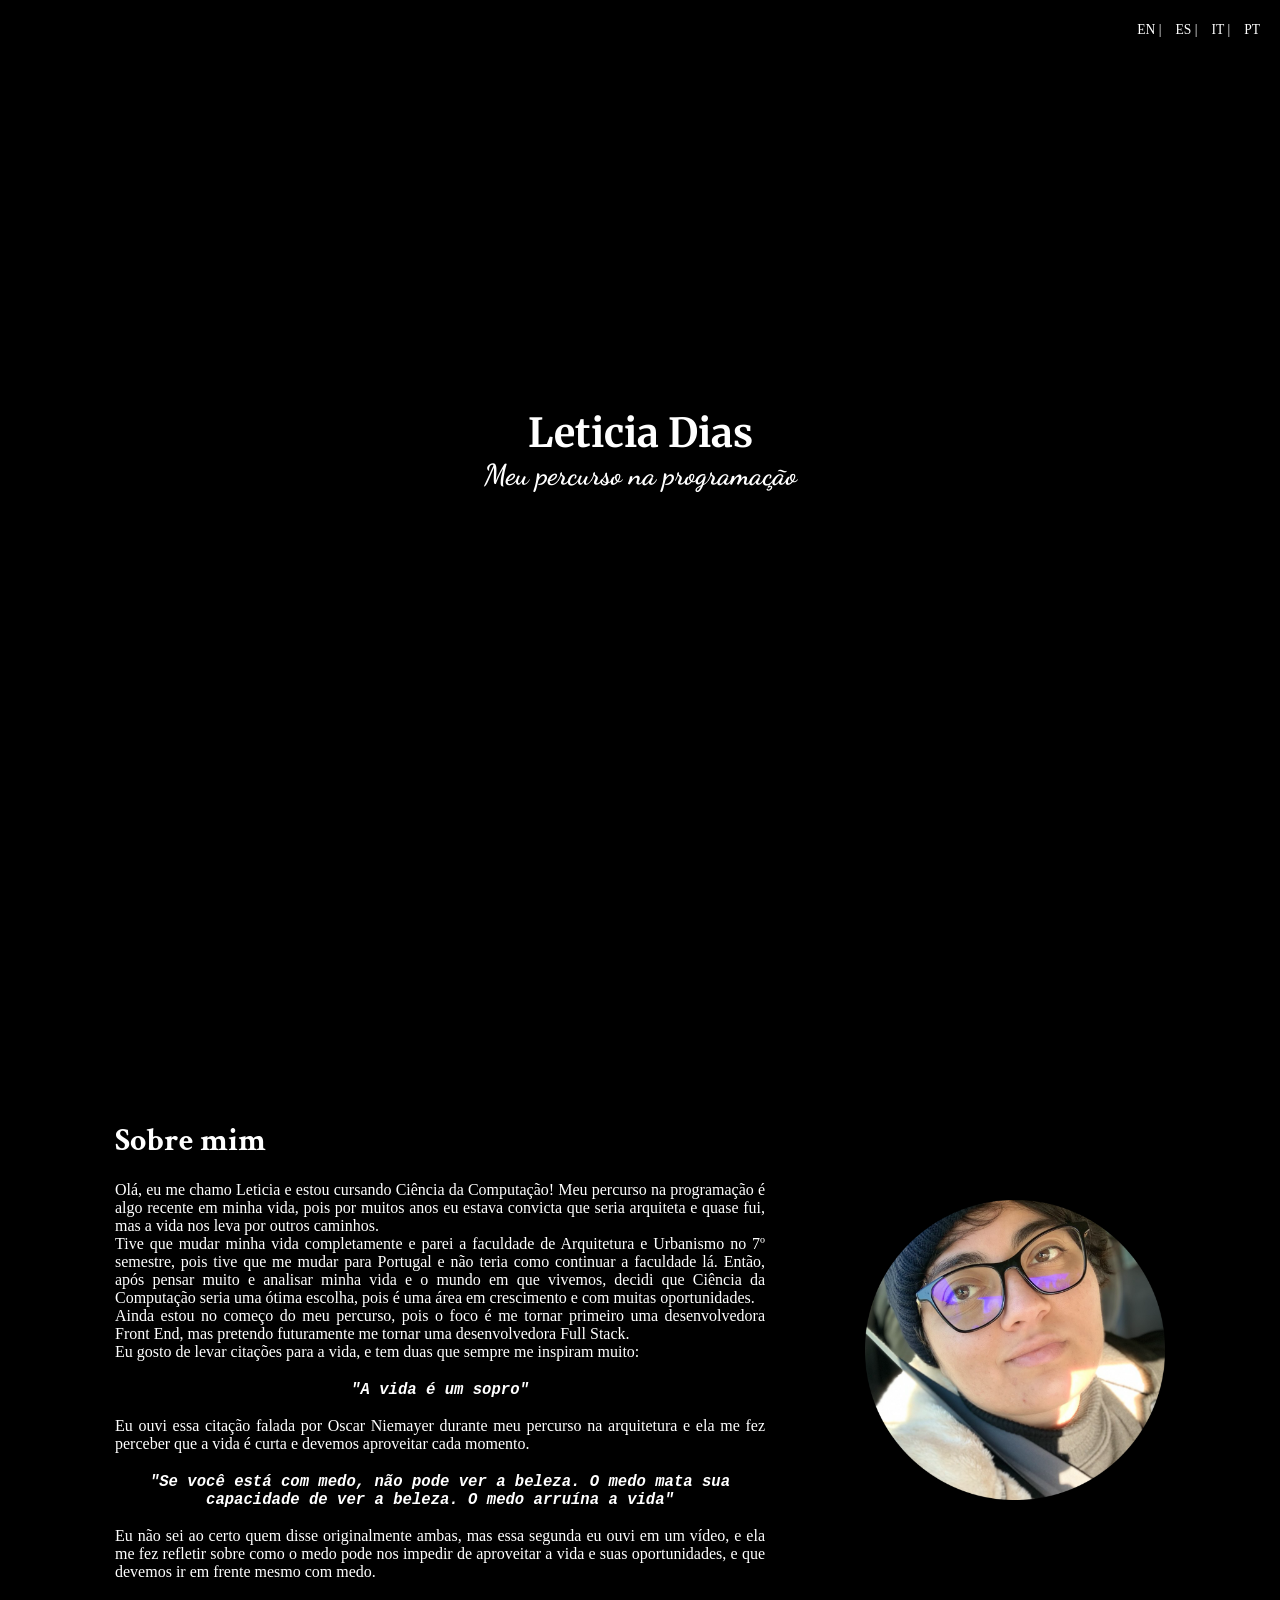
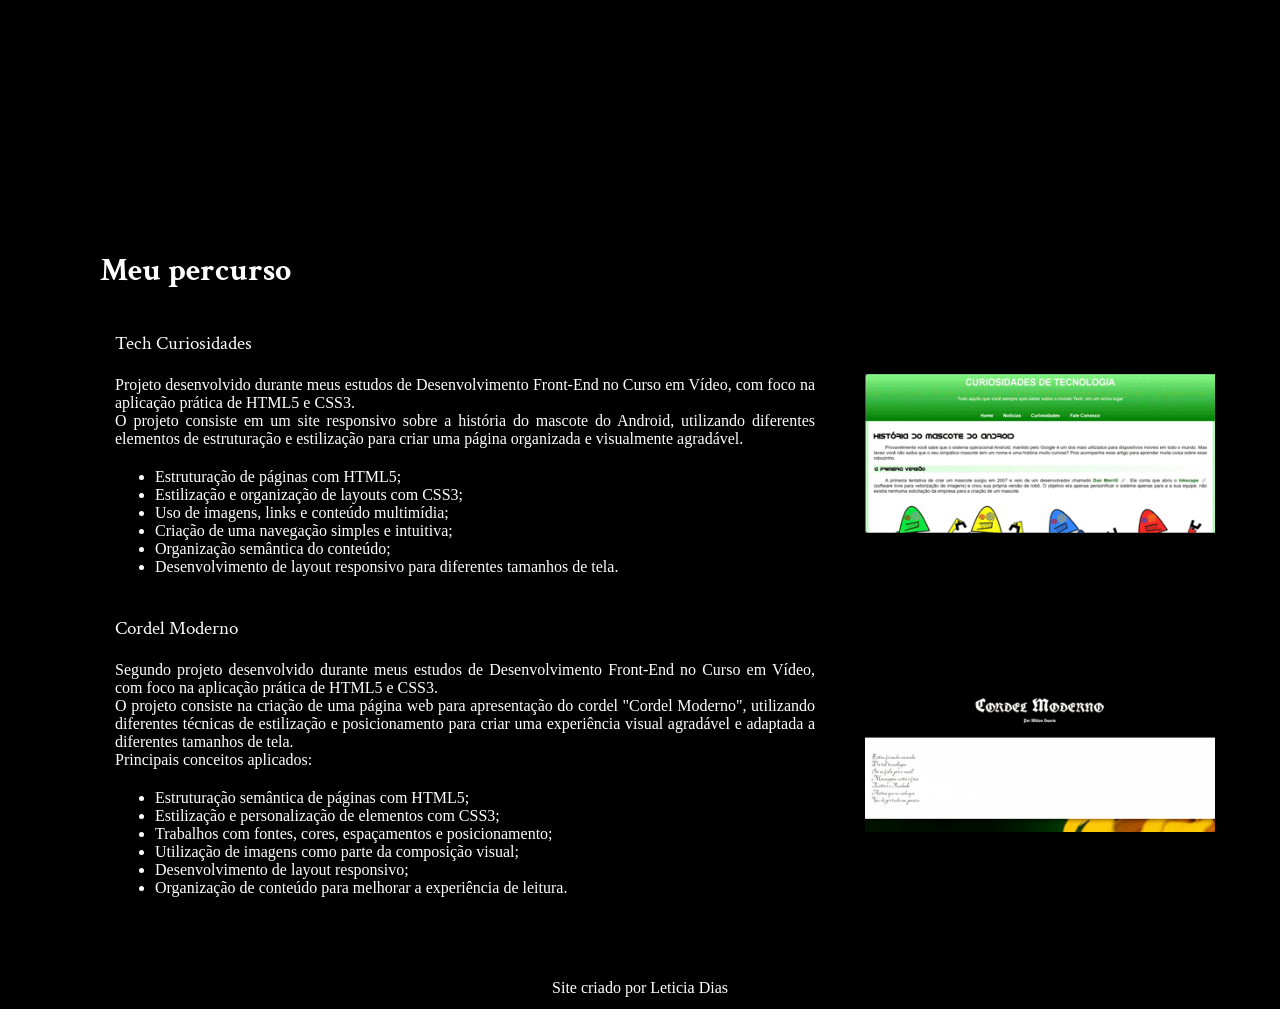
<file: Site/index.html>
<!DOCTYPE html>
<html lang="pt-br">
<head>
    <meta charset="UTF-8">
    <meta name="viewport" content="width=device-width, initial-scale=1.0">
    <title>Página de Apresentação</title>
    <link rel="stylesheet" href="style/style.css">
    <link rel="icon" href="img/portfolio.png" type="image/x-icon">
</head>
<body>
    <header class="capa">
        <h1>Leticia Dias</h1>
        <h2>Meu percurso na programação</h2>
        <div class="link-lang">
            <a href="en.html" hreflang="english" target="_self" rel="external">EN |</a>
            <a href="es.html" hreflang="espanish" target="_self" rel="external">ES |</a>
            <a href="it.html" hreflang="italian" target="_self" rel="external">IT |</a>
            <a href="index.html" hreflang="portuguese" target="_self" rel="external">PT</a>
        </div>

    </header>
    
    <main>
        <section>
            <article id="about">
                <div id="me">
                    <h3>Sobre mim</h3>
                    <p>
                        Olá, eu me chamo Leticia e estou cursando Ciência da Computação! Meu percurso na programação é algo recente em minha vida, pois por muitos anos eu estava convicta que seria arquiteta e quase fui, mas a vida nos leva por outros caminhos.
                        <br>
                        Tive que mudar minha vida completamente e parei a faculdade de Arquitetura e Urbanismo no 7º semestre, pois tive que me mudar para Portugal e não teria como continuar a faculdade lá. Então, após pensar muito e analisar minha vida e o mundo em que vivemos, decidi que Ciência da Computação seria uma ótima escolha, pois é uma área em crescimento e com muitas oportunidades.
                        <br>
                        Ainda estou no começo do meu percurso, pois o foco é me tornar primeiro uma desenvolvedora Front End, mas pretendo futuramente me tornar uma desenvolvedora Full Stack.
                        <br>
                        Eu gosto de levar citações para a vida, e tem duas que sempre me inspiram muito:
                        <br>
                        <pre class="citacao">"A vida é um sopro"</pre>
                        <br>
                        Eu ouvi essa citação falada por Oscar Niemayer durante meu percurso na arquitetura e ela me fez perceber que a vida é curta e devemos aproveitar cada momento.
                        <br>
                        <pre class="citacao">"Se você está com medo, não pode ver a beleza. O medo mata sua capacidade de ver a beleza. O medo arruína a vida"</pre>
                        <br>
                        Eu não sei ao certo quem disse originalmente ambas, mas essa segunda eu ouvi em um vídeo, e ela me fez refletir sobre como o medo pode nos impedir de aproveitar a vida e suas oportunidades, e que devemos ir em frente mesmo com medo.
                    </p>
                </div>
                <img src="img/eu.png" alt="Uma foto minha de touca e oculos sorrindo" id="foto">
            </article>
            
            <article id="perc">
                <h3>Meu percurso</h3>
                <div class="projeto">
                    <div class="projeto-text">
                        <a href="https://lbdias.github.io/Exercicios/021/d010" hreflang="portuguese" target="_blank" rel="external">Tech Curiosidades</a>
                        <p>Projeto desenvolvido durante meus estudos de Desenvolvimento Front-End no Curso em Vídeo, com foco na aplicação prática de HTML5 e CSS3. 
                        <br>
                        O projeto consiste em um site responsivo sobre a história do mascote do Android, utilizando diferentes elementos de estruturação e estilização para criar uma página organizada e visualmente agradável.
                        <br>

                        <ul class="list">
                            <li>Estruturação de páginas com HTML5;</li>
                            <li>Estilização e organização de layouts com CSS3;</li>
                            <li>Uso de imagens, links e conteúdo multimídia;</li>
                            <li>Criação de uma navegação simples e intuitiva;</li>
                            <li>Organização semântica do conteúdo;</li>
                            <li>Desenvolvimento de layout responsivo para diferentes tamanhos de tela.</li>
                        </ul>
                        </p>
                    </div>
                    <img src="gif/techcuriosidades.gif" alt="gif do site Tech Curiosidades realizado durante o curso do canal Curso Em Video" class="gif" loading="lazy">
                </div>

                <div class="projeto">
                    <div class="projeto-text">
                        <a href="https://lbdias.github.io/Exercicios/023/d012/" hreflang="portuguese" target="_blank" rel="external">Cordel Moderno</a>
                        <p>Segundo projeto desenvolvido durante meus estudos de Desenvolvimento Front-End no Curso em Vídeo, com foco na aplicação prática de HTML5 e CSS3.
                        <br>
                        O projeto consiste na criação de uma página web para apresentação do cordel "Cordel Moderno", utilizando diferentes técnicas de estilização e posicionamento para criar uma experiência visual agradável e adaptada a diferentes tamanhos de tela.
                        <br>
                        Principais conceitos aplicados:
                        <ul class="list">
                            <li>Estruturação semântica de páginas com HTML5;</li>
                            <li>Estilização e personalização de elementos com CSS3;</li>
                            <li>Trabalhos com fontes, cores, espaçamentos e posicionamento;</li>
                            <li>Utilização de imagens como parte da composição visual;</li>
                            <li>Desenvolvimento de layout responsivo;</li>
                            <li>Organização de conteúdo para melhorar a experiência de leitura.</li>
                        </ul>
                        </p>
                    </div>
                    <img src="gif/cordelmoderno.gif" alt="GIF from the Cordel Moderno website, created during a course on the Curso Em Video channel." class="gif" loading="lazy">
                </div>
            </article>
        </section>
    </main>

    <footer>Site criado por Leticia Dias</footer>
</body>
</html>
</file>
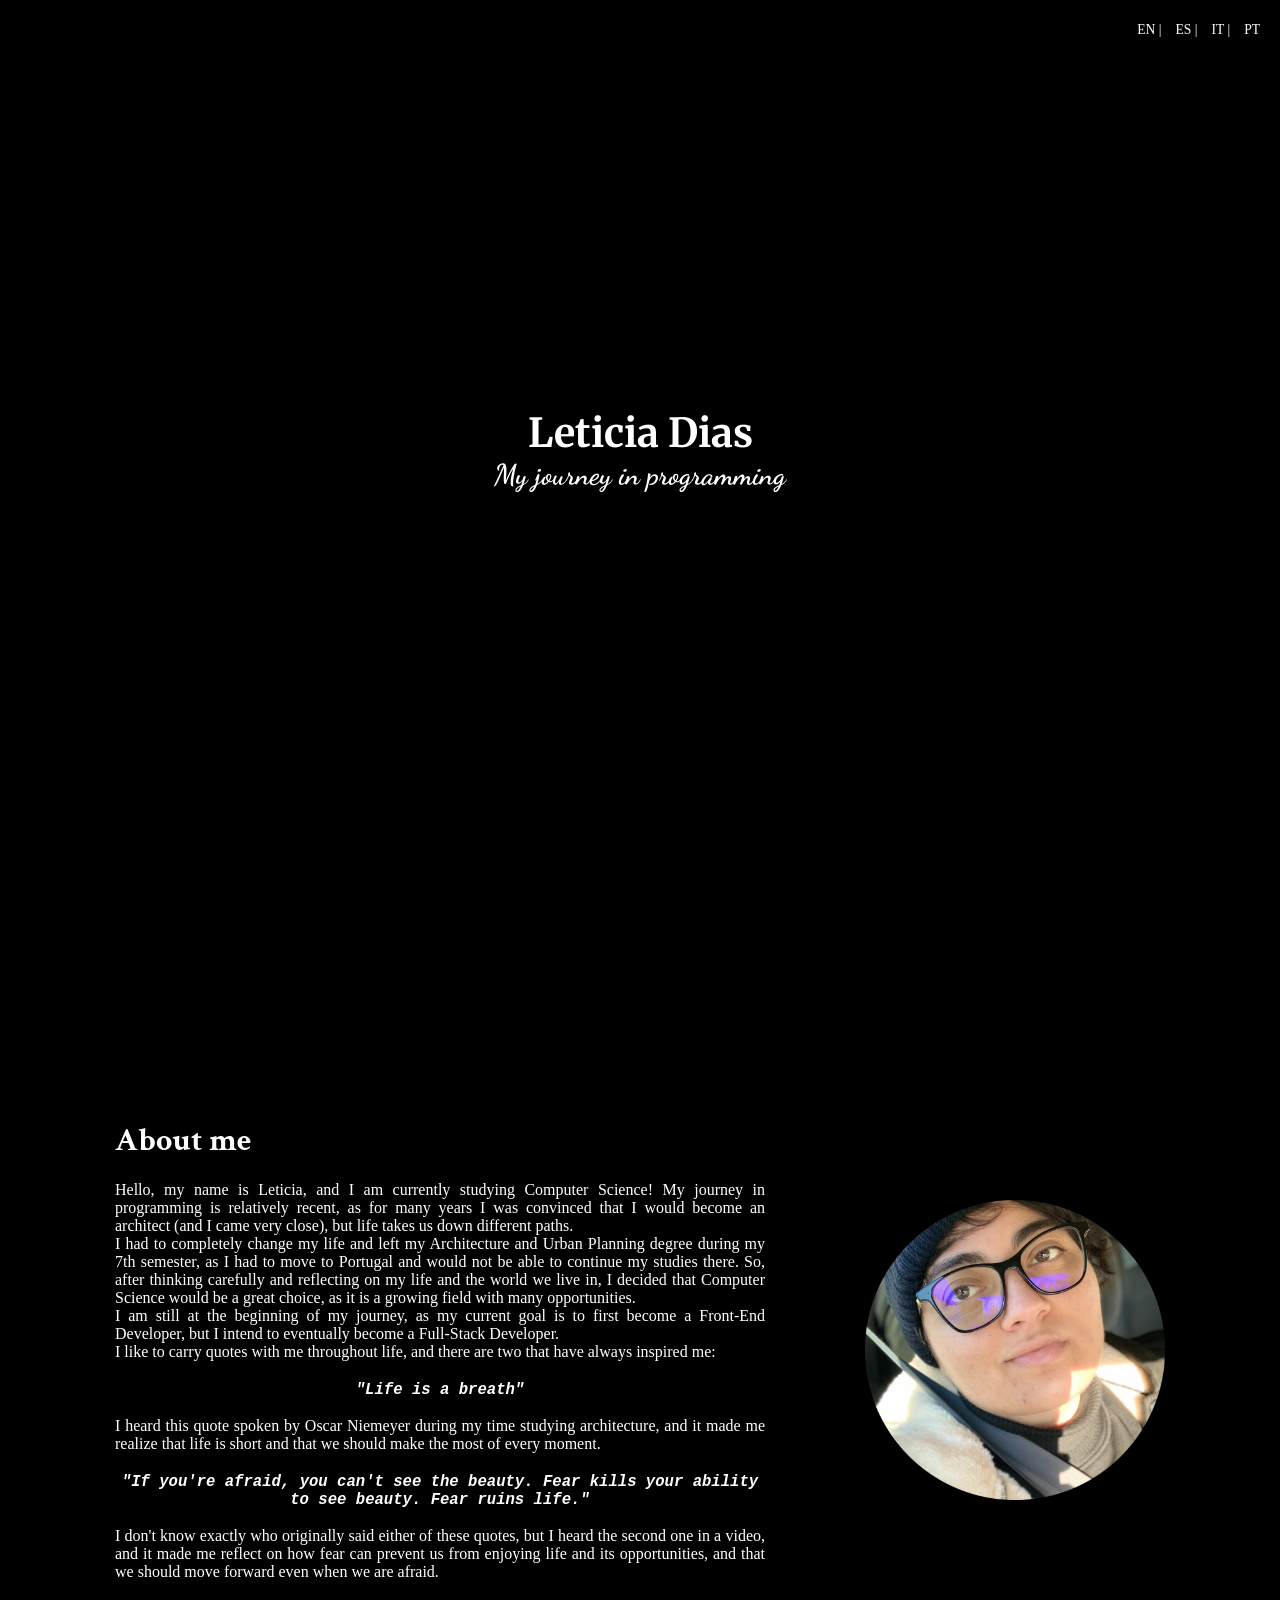
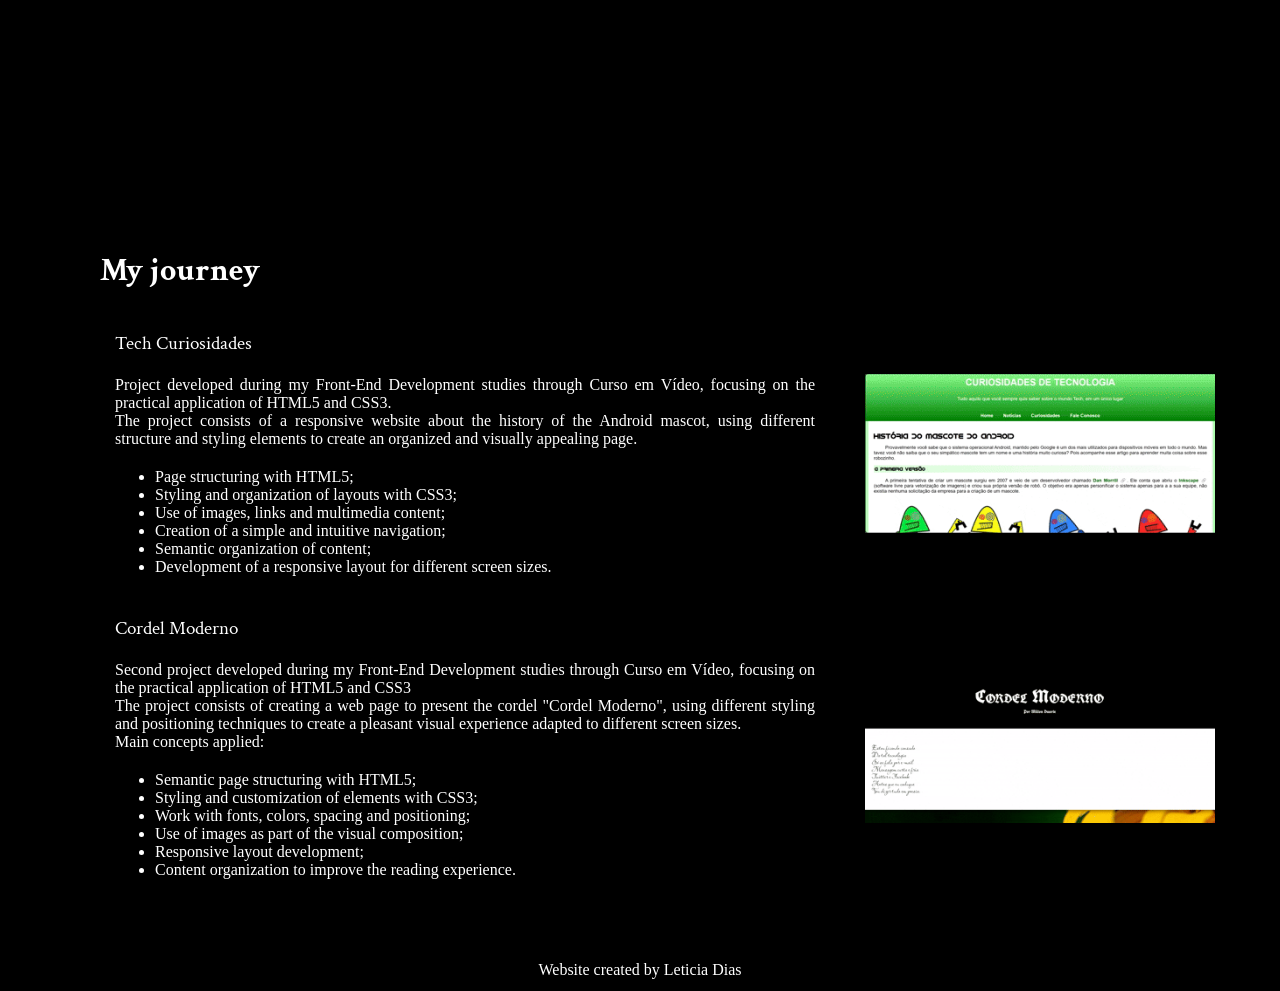
<file: Site/en.html>
<!DOCTYPE html>
<html lang="en">
<head>
    <meta charset="UTF-8">
    <meta name="viewport" content="width=device-width, initial-scale=1.0">
    <title>Presentation Page</title>
    <link rel="stylesheet" href="style/style.css">
    <link rel="icon" href="img/portfolio.png" type="image/x-icon">
</head>
<body>
    <header class="capa">
        <h1>Leticia Dias</h1>
        <h2>My journey in programming</h2>
        <div class="link-lang">
            <a href="en.html" hreflang="english" target="_self" rel="external">EN |</a>
            <a href="es.html" hreflang="espanish" target="_self" rel="external">ES |</a>
            <a href="it.html" hreflang="italian" target="_self" rel="external">IT |</a>
            <a href="index.html" hreflang="portuguese" target="_self" rel="external">PT</a>
        </div>

    </header>
    
    <main>
        <section>
            <article id="about">
                <div id="me">
                    <h3>About me</h3>
                    <p>
                        Hello, my name is Leticia, and I am currently studying Computer Science! My journey in programming is relatively recent, as for many years I was convinced that I would become an architect (and I came very close), but life takes us down different paths.
                        <br>
                        I had to completely change my life and left my Architecture and Urban Planning degree during my 7th semester, as I had to move to Portugal and would not be able to continue my studies there. So, after thinking carefully and reflecting on my life and the world we live in, I decided that Computer Science would be a great choice, as it is a growing field with many opportunities.
                        <br>
                        I am still at the beginning of my journey, as my current goal is to first become a Front-End Developer, but I intend to eventually become a Full-Stack Developer.
                        <br>
                        I like to carry quotes with me throughout life, and there are two that have always inspired me:
                        <br>
                        <pre class="citacao">"Life is a breath"</pre>
                        <br>
                        I heard this quote spoken by Oscar Niemeyer during my time studying architecture, and it made me realize that life is short and that we should make the most of every moment.
                        <br>
                        <pre class="citacao">"If you're afraid, you can't see the beauty. Fear kills your ability to see beauty. Fear ruins life."</pre>
                        <br>
                        I don't know exactly who originally said either of these quotes, but I heard the second one in a video, and it made me reflect on how fear can prevent us from enjoying life and its opportunities, and that we should move forward even when we are afraid.
                    </p>
                </div>
                <img src="img/eu.png" alt="A photo of me wearing a beanie and glasses, smiling" id="foto">
            </article>
            
            <article id="perc">
                <h3>My journey</h3>
                <div class="projeto">
                    <div class="projeto-text">
                        <a href="https://lbdias.github.io/Exercicios/021/d010" hreflang="portuguese" target="_blank" rel="external">Tech Curiosidades</a>
                        <p>Project developed during my Front-End Development studies through Curso em Vídeo, focusing on the practical application of HTML5 and CSS3.
                        <br>
                        The project consists of a responsive website about the history of the Android mascot, using different structure and styling elements to create an organized and visually appealing page.
                        <br>

                        <ul class="list">
                            <li>Page structuring with HTML5;</li>
                            <li>Styling and organization of layouts with CSS3;</li>
                            <li>Use of images, links and multimedia content;</li>
                            <li>Creation of a simple and intuitive navigation;</li>
                            <li>Semantic organization of content;</li>
                            <li>Development of a responsive layout for different screen sizes.</li>
                        </ul>
                        </p>
                    </div>
                    <img src="gif/techcuriosidades.gif" alt="GIF of the Tech Curiosidades website created during the Curso em Vídeo course" class="gif" loading="lazy">
                </div>

                <div class="projeto">
                    <div class="projeto-text">
                        <a href="https://lbdias.github.io/Exercicios/023/d012/" hreflang="portuguese" target="_blank" rel="external">Cordel Moderno</a>
                        <p>Second project developed during my Front-End Development studies through Curso em Vídeo, focusing on the practical application of HTML5 and CSS3
                        <br>
                        The project consists of creating a web page to present the cordel "Cordel Moderno", using different styling and positioning techniques to create a pleasant visual experience adapted to different screen sizes.
                        <br>
                        Main concepts applied:
                        <ul class="list">
                            <li>Semantic page structuring with HTML5;</li>
                            <li>Styling and customization of elements with CSS3;</li>
                            <li>Work with fonts, colors, spacing and positioning;</li>
                            <li>Use of images as part of the visual composition;</li>
                            <li>Responsive layout development;</li>
                            <li>Content organization to improve the reading experience.</li>
                        </ul>
                        </p>
                    </div>
                    <img src="gif/cordelmoderno.gif" alt="GIF of the Cordel Moderno website, created during the Curso em Vídeo course." class="gif" loading="lazy">
                </div>
            </article>
        </section>
    </main>

    <footer>Website created by Leticia Dias</footer>
</body>
</html>
</file>
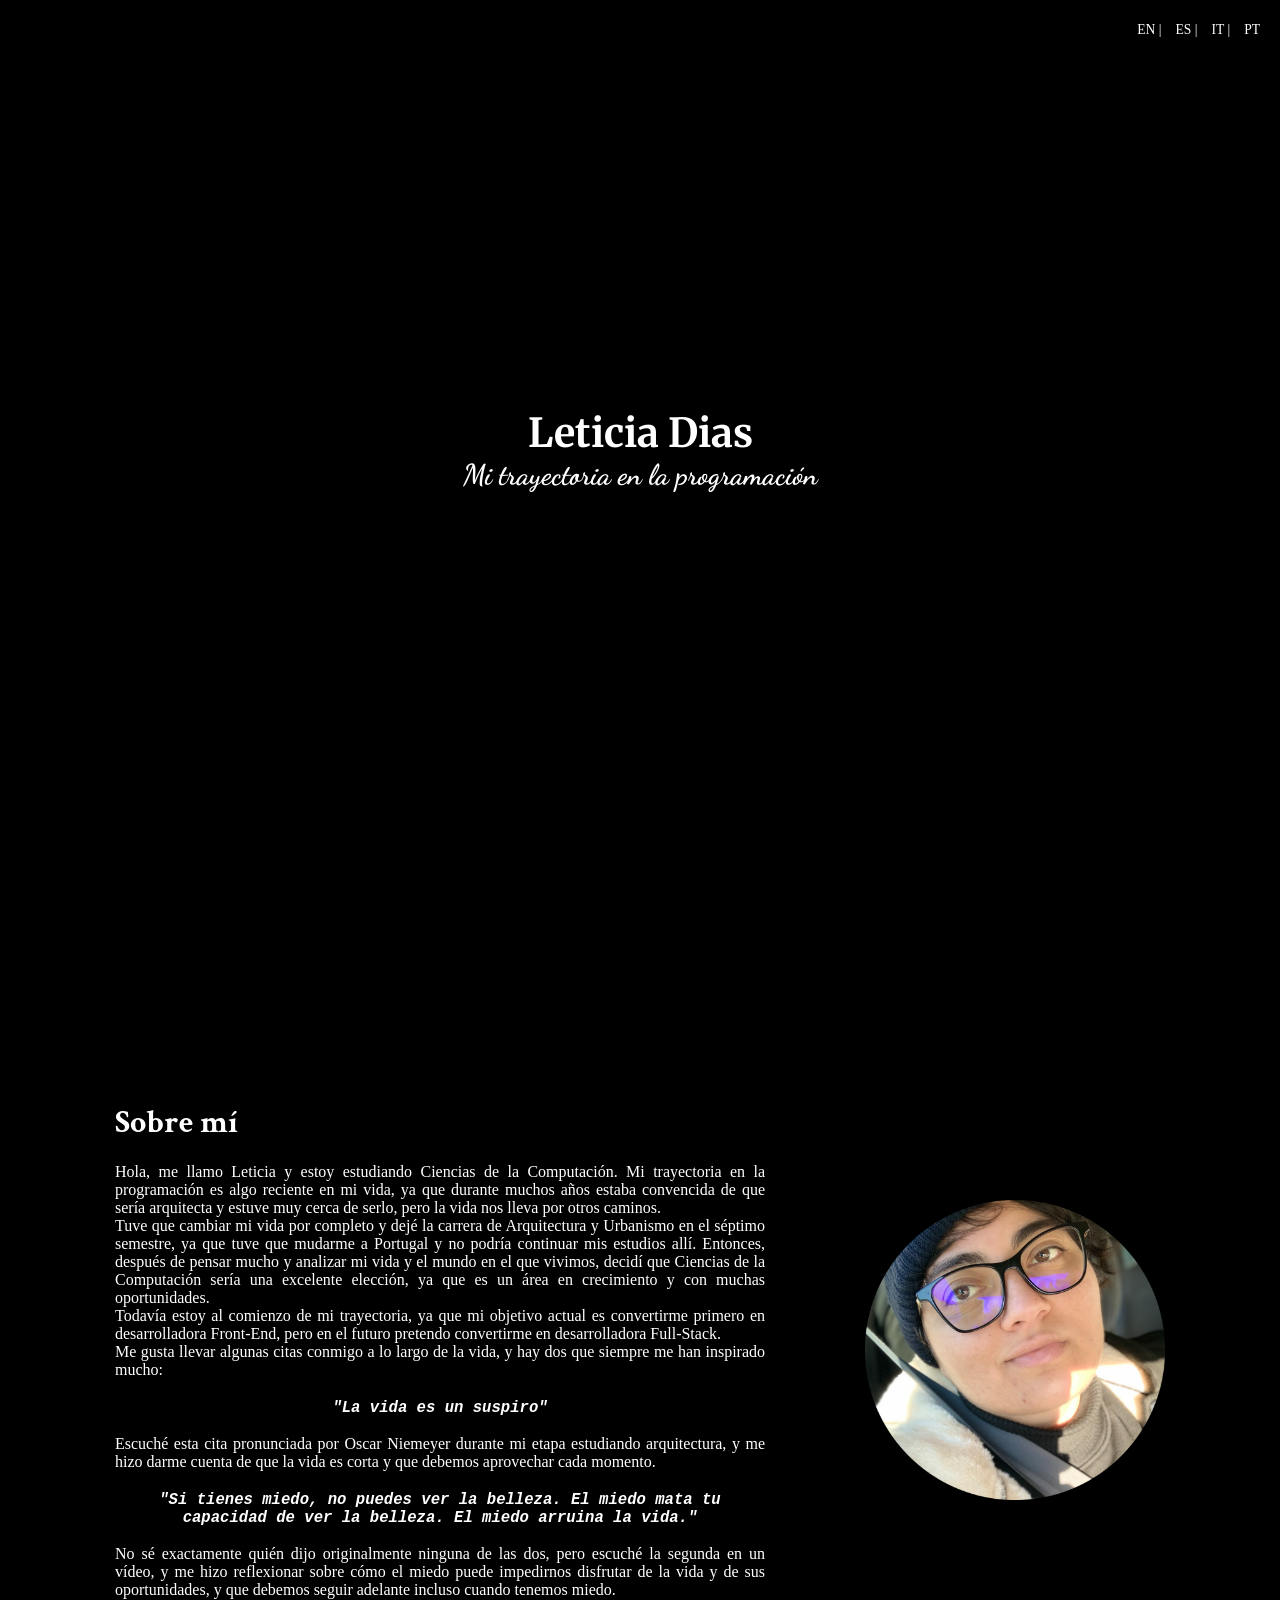
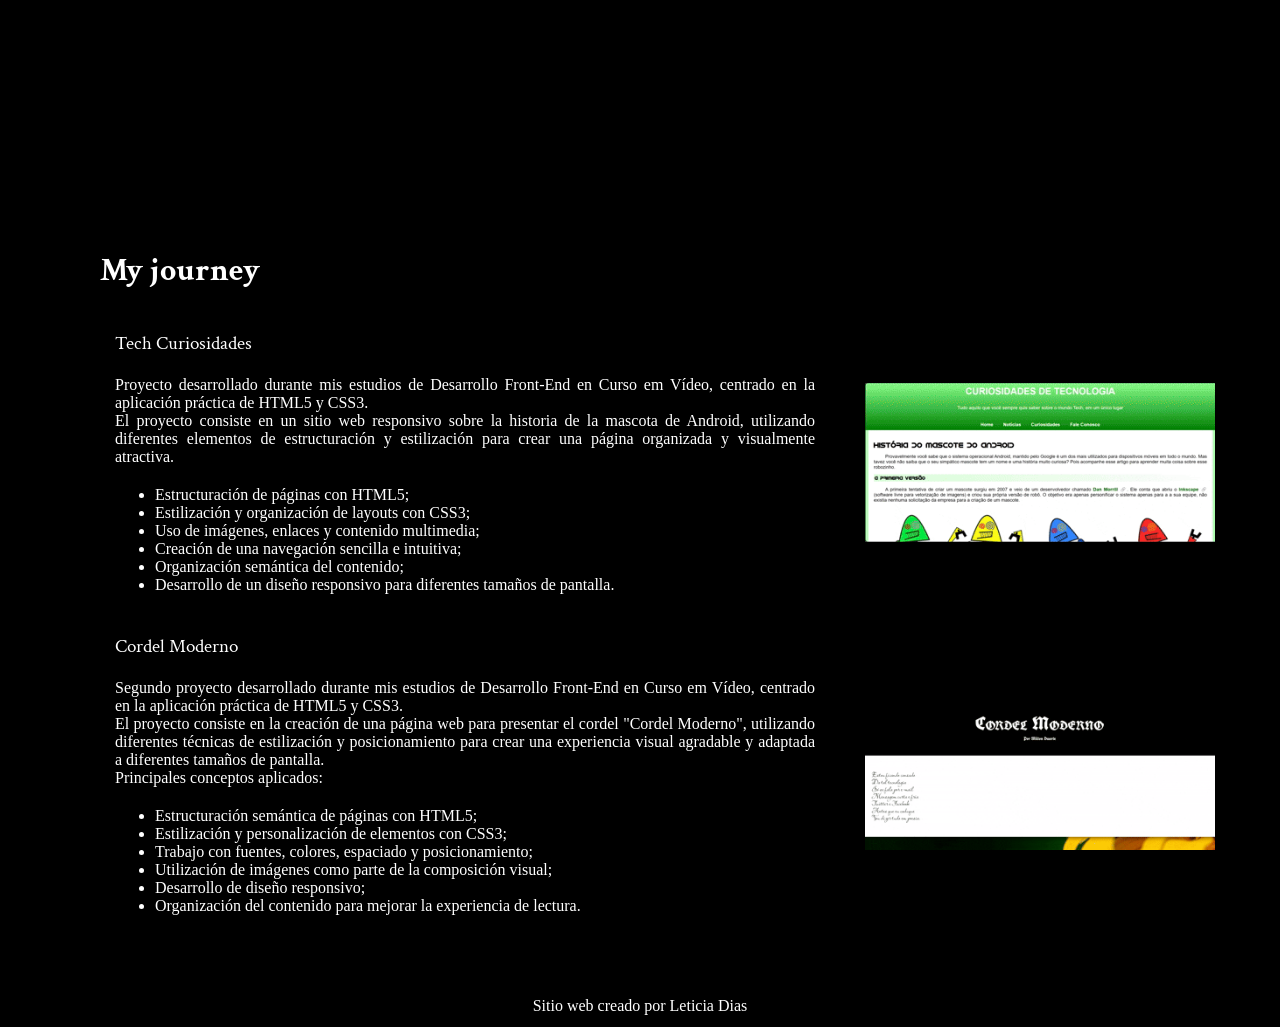
<file: Site/es.html>
<!DOCTYPE html>
<html lang="es">
<head>
    <meta charset="UTF-8">
    <meta name="viewport" content="width=device-width, initial-scale=1.0">
    <title>Página de Presentación</title>
    <link rel="stylesheet" href="style/style.css">
    <link rel="icon" href="img/portfolio.png" type="image/x-icon">
</head>
<body>
    <header class="capa">
        <h1>Leticia Dias</h1>
        <h2>Mi trayectoria en la programación</h2>
        <div class="link-lang">
            <a href="en.html" hreflang="english" target="_self" rel="external">EN |</a>
            <a href="es.html" hreflang="espanish" target="_self" rel="external">ES |</a>
            <a href="it.html" hreflang="italian" target="_self" rel="external">IT |</a>
            <a href="index.html" hreflang="portuguese" target="_self" rel="external">PT</a>
        </div>

    </header>
    
    <main>
        <section>
            <article id="about">
                <div id="me">
                    <h3>Sobre mí</h3>
                    <p>
                        Hola, me llamo Leticia y estoy estudiando Ciencias de la Computación. Mi trayectoria en la programación es algo reciente en mi vida, ya que durante muchos años estaba convencida de que sería arquitecta y estuve muy cerca de serlo, pero la vida nos lleva por otros caminos.
                        <br>
                        Tuve que cambiar mi vida por completo y dejé la carrera de Arquitectura y Urbanismo en el séptimo semestre, ya que tuve que mudarme a Portugal y no podría continuar mis estudios allí. Entonces, después de pensar mucho y analizar mi vida y el mundo en el que vivimos, decidí que Ciencias de la Computación sería una excelente elección, ya que es un área en crecimiento y con muchas oportunidades.
                        <br>
                        Todavía estoy al comienzo de mi trayectoria, ya que mi objetivo actual es convertirme primero en desarrolladora Front-End, pero en el futuro pretendo convertirme en desarrolladora Full-Stack.
                        <br>
                        Me gusta llevar algunas citas conmigo a lo largo de la vida, y hay dos que siempre me han inspirado mucho:
                        <br>
                        <pre class="citacao">"La vida es un suspiro"</pre>
                        <br>
                        Escuché esta cita pronunciada por Oscar Niemeyer durante mi etapa estudiando arquitectura, y me hizo darme cuenta de que la vida es corta y que debemos aprovechar cada momento.
                        <br>
                        <pre class="citacao">"Si tienes miedo, no puedes ver la belleza. El miedo mata tu capacidad de ver la belleza. El miedo arruina la vida."</pre>
                        <br>
                        No sé exactamente quién dijo originalmente ninguna de las dos, pero escuché la segunda en un vídeo, y me hizo reflexionar sobre cómo el miedo puede impedirnos disfrutar de la vida y de sus oportunidades, y que debemos seguir adelante incluso cuando tenemos miedo.
                    </p>
                </div>
                <img src="img/eu.png" alt="Una foto mía con gorro y gafas, sonriendo" id="foto">
            </article>
            
            <article id="perc">
                <h3>My journey</h3>
                <div class="projeto">
                    <div class="projeto-text">
                        <a href="https://lbdias.github.io/Exercicios/021/d010" hreflang="portuguese" target="_blank" rel="external">Tech Curiosidades</a>
                        <p>Proyecto desarrollado durante mis estudios de Desarrollo Front-End en Curso em Vídeo, centrado en la aplicación práctica de HTML5 y CSS3.
                        <br>
                        El proyecto consiste en un sitio web responsivo sobre la historia de la mascota de Android, utilizando diferentes elementos de estructuración y estilización para crear una página organizada y visualmente atractiva.
                        <br>

                        <ul class="list">
                            <li>Estructuración de páginas con HTML5;</li>
                            <li>Estilización y organización de layouts con CSS3;</li>
                            <li>Uso de imágenes, enlaces y contenido multimedia;</li>
                            <li>Creación de una navegación sencilla e intuitiva;</li>
                            <li>Organización semántica del contenido;</li>
                            <li>Desarrollo de un diseño responsivo para diferentes tamaños de pantalla.</li>
                        </ul>
                        </p>
                    </div>
                    <img src="gif/techcuriosidades.gif" alt="GIF del sitio web Tech Curiosidades realizado durante el curso de Curso em Vídeo" class="gif" loading="lazy">
                </div>

                <div class="projeto">
                    <div class="projeto-text">
                        <a href="https://lbdias.github.io/Exercicios/023/d012/" hreflang="portuguese" target="_blank" rel="external">Cordel Moderno</a>
                        <p>Segundo proyecto desarrollado durante mis estudios de Desarrollo Front-End en Curso em Vídeo, centrado en la aplicación práctica de HTML5 y CSS3.
                        <br>
                        El proyecto consiste en la creación de una página web para presentar el cordel "Cordel Moderno", utilizando diferentes técnicas de estilización y posicionamiento para crear una experiencia visual agradable y adaptada a diferentes tamaños de pantalla.
                        <br>
                        Principales conceptos aplicados:
                        <ul class="list">
                            <li>Estructuración semántica de páginas con HTML5;</li>
                            <li>Estilización y personalización de elementos con CSS3;</li>
                            <li>Trabajo con fuentes, colores, espaciado y posicionamiento;</li>
                            <li>Utilización de imágenes como parte de la composición visual;</li>
                            <li>Desarrollo de diseño responsivo;</li>
                            <li>Organización del contenido para mejorar la experiencia de lectura.</li>
                        </ul>
                        </p>
                    </div>
                    <img src="gif/cordelmoderno.gif" alt="GIF del sitio web Cordel Moderno, creado durante el curso de Curso em Vídeo." class="gif" loading="lazy">
                </div>
            </article>
        </section>
    </main>

    <footer>Sitio web creado por Leticia Dias</footer>
</body>
</html>
</file>
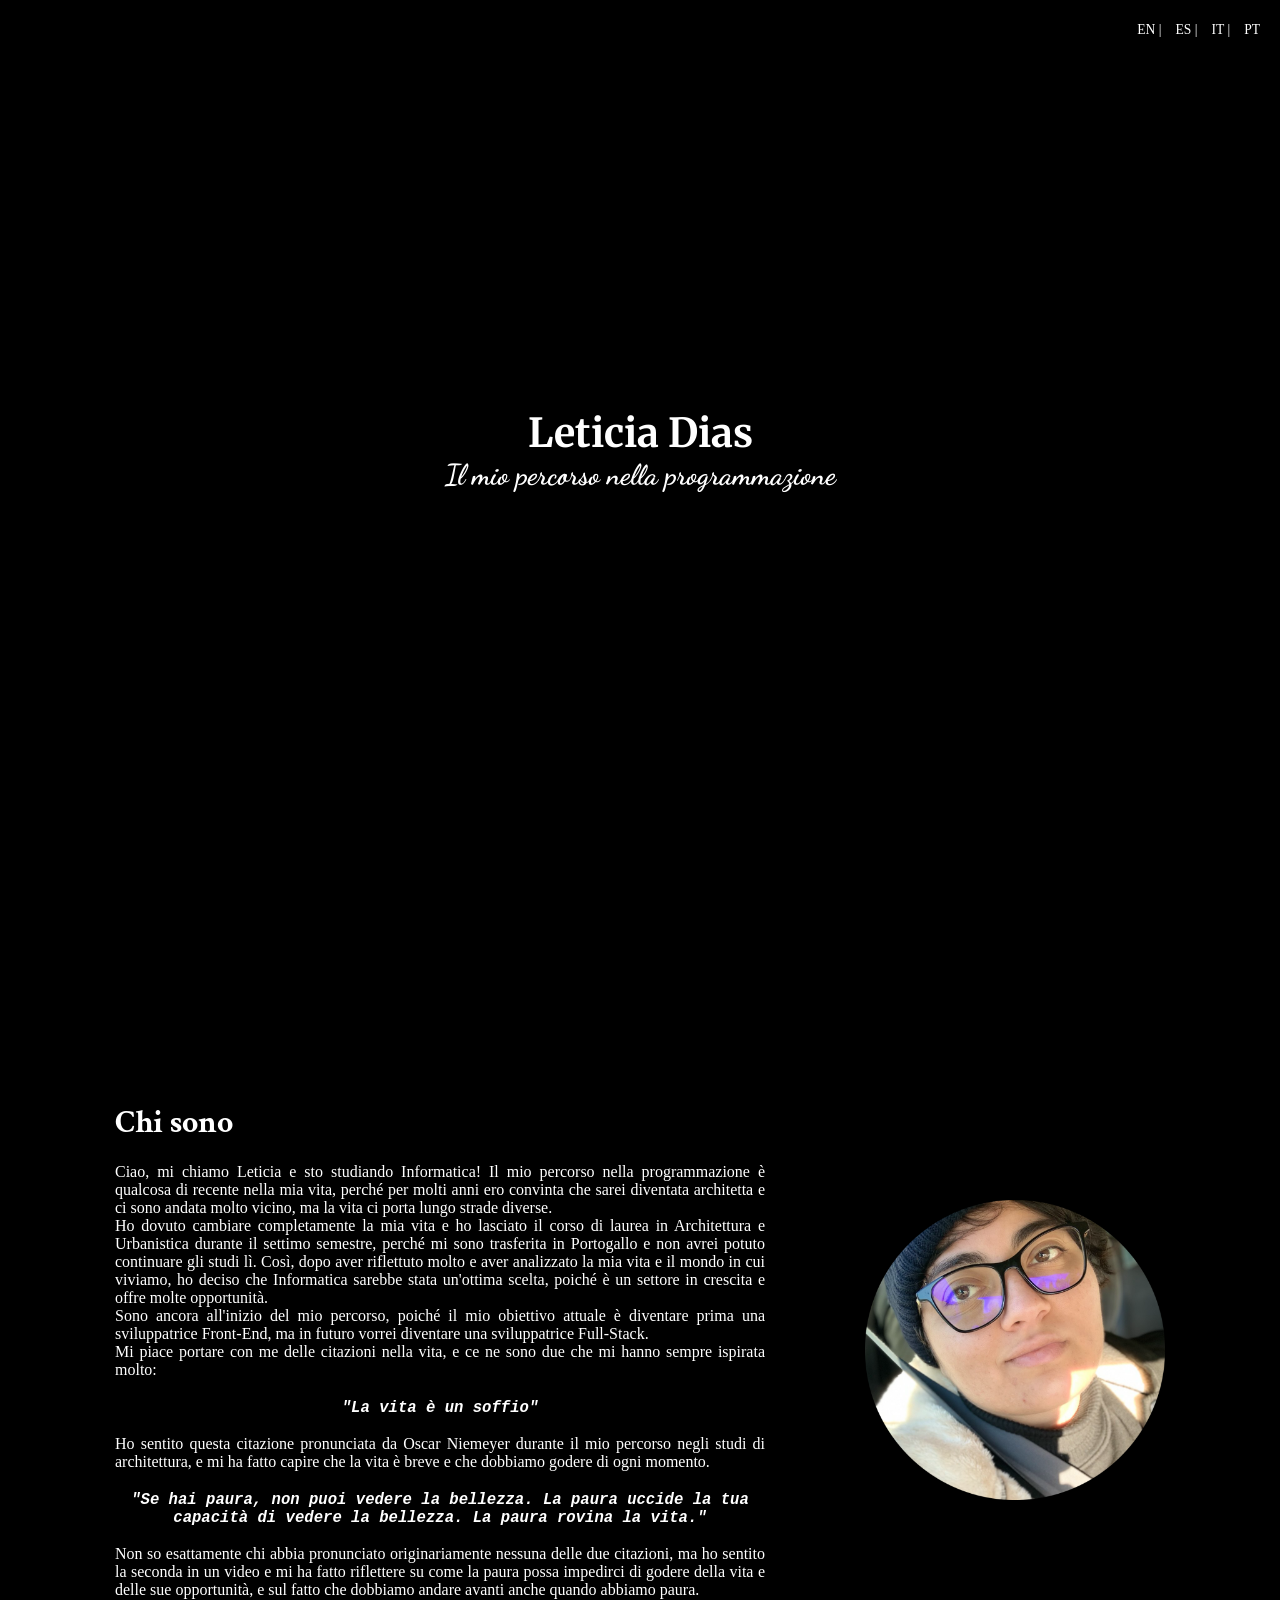
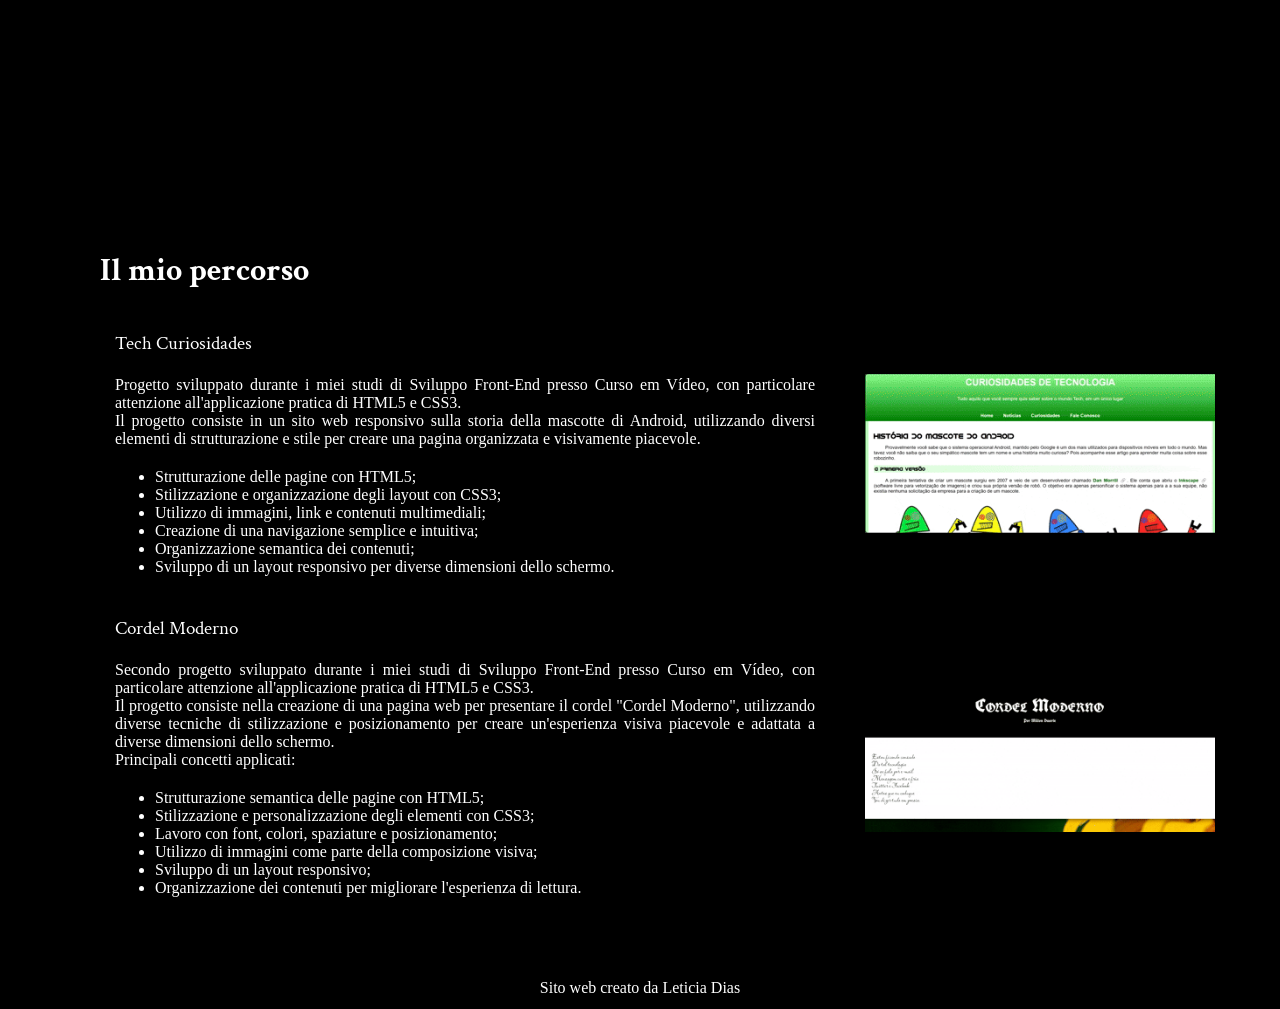
<file: Site/it.html>
<!DOCTYPE html>
<html lang="it">
<head>
    <meta charset="UTF-8">
    <meta name="viewport" content="width=device-width, initial-scale=1.0">
    <title>Pagina di Presentazione</title>
    <link rel="stylesheet" href="style/style.css">
    <link rel="icon" href="img/portfolio.png" type="image/x-icon">
</head>
<body>
    <header class="capa">
        <h1>Leticia Dias</h1>
        <h2>Il mio percorso nella programmazione</h2>
        <div class="link-lang">
            <a href="en.html" hreflang="english" target="_self" rel="external">EN |</a>
            <a href="es.html" hreflang="espanish" target="_self" rel="external">ES |</a>
            <a href="it.html" hreflang="italian" target="_self" rel="external">IT |</a>
            <a href="index.html" hreflang="portuguese" target="_self" rel="external">PT</a>
        </div>

    </header>
    
    <main>
        <section>
            <article id="about">
                <div id="me">
                    <h3>Chi sono</h3>
                    <p>
                        Ciao, mi chiamo Leticia e sto studiando Informatica! Il mio percorso nella programmazione è qualcosa di recente nella mia vita, perché per molti anni ero convinta che sarei diventata architetta e ci sono andata molto vicino, ma la vita ci porta lungo strade diverse.
                        <br>
                        Ho dovuto cambiare completamente la mia vita e ho lasciato il corso di laurea in Architettura e Urbanistica durante il settimo semestre, perché mi sono trasferita in Portogallo e non avrei potuto continuare gli studi lì. Così, dopo aver riflettuto molto e aver analizzato la mia vita e il mondo in cui viviamo, ho deciso che Informatica sarebbe stata un'ottima scelta, poiché è un settore in crescita e offre molte opportunità.
                        <br>
                        Sono ancora all'inizio del mio percorso, poiché il mio obiettivo attuale è diventare prima una sviluppatrice Front-End, ma in futuro vorrei diventare una sviluppatrice Full-Stack.
                        <br>
                        Mi piace portare con me delle citazioni nella vita, e ce ne sono due che mi hanno sempre ispirata molto:
                        <br>
                        <pre class="citacao">"La vita è un soffio"</pre>
                        <br>
                        Ho sentito questa citazione pronunciata da Oscar Niemeyer durante il mio percorso negli studi di architettura, e mi ha fatto capire che la vita è breve e che dobbiamo godere di ogni momento.
                        <br>
                        <pre class="citacao">"Se hai paura, non puoi vedere la bellezza. La paura uccide la tua capacità di vedere la bellezza. La paura rovina la vita."</pre>
                        <br>
                        Non so esattamente chi abbia pronunciato originariamente nessuna delle due citazioni, ma ho sentito la seconda in un video e mi ha fatto riflettere su come la paura possa impedirci di godere della vita e delle sue opportunità, e sul fatto che dobbiamo andare avanti anche quando abbiamo paura.
                    </p>
                </div>
                <img src="img/eu.png" alt="Una mia foto con un berretto e gli occhiali, mentre sorrido" id="foto">
            </article>
            
            <article id="perc">
                <h3>Il mio percorso</h3>
                <div class="projeto">
                    <div class="projeto-text">
                        <a href="https://lbdias.github.io/Exercicios/021/d010" hreflang="portuguese" target="_blank" rel="external">Tech Curiosidades</a>
                        <p>Progetto sviluppato durante i miei studi di Sviluppo Front-End presso Curso em Vídeo, con particolare attenzione all'applicazione pratica di HTML5 e CSS3.
                        <br>
                        Il progetto consiste in un sito web responsivo sulla storia della mascotte di Android, utilizzando diversi elementi di strutturazione e stile per creare una pagina organizzata e visivamente piacevole.
                        <br>

                        <ul class="list">
                            <li>Strutturazione delle pagine con HTML5;</li>
                            <li>Stilizzazione e organizzazione degli layout con CSS3;</li>
                            <li>Utilizzo di immagini, link e contenuti multimediali;</li>
                            <li>Creazione di una navigazione semplice e intuitiva;</li>
                            <li>Organizzazione semantica dei contenuti;</li>
                            <li>Sviluppo di un layout responsivo per diverse dimensioni dello schermo.</li>
                        </ul>
                        </p>
                    </div>
                    <img src="gif/techcuriosidades.gif" alt="GIF del sito web Tech Curiosidades realizzato durante il corso di Curso em Vídeo" class="gif" loading="lazy">
                </div>

                <div class="projeto">
                    <div class="projeto-text">
                        <a href="https://lbdias.github.io/Exercicios/023/d012/" hreflang="portuguese" target="_blank" rel="external">Cordel Moderno</a>
                        <p>Secondo progetto sviluppato durante i miei studi di Sviluppo Front-End presso Curso em Vídeo, con particolare attenzione all'applicazione pratica di HTML5 e CSS3.
                        <br>
                        Il progetto consiste nella creazione di una pagina web per presentare il cordel "Cordel Moderno", utilizzando diverse tecniche di stilizzazione e posizionamento per creare un'esperienza visiva piacevole e adattata a diverse dimensioni dello schermo.
                        <br>
                        Principali concetti applicati:
                        <ul class="list">
                            <li>Strutturazione semantica delle pagine con HTML5;</li>
                            <li>Stilizzazione e personalizzazione degli elementi con CSS3;</li>
                            <li>Lavoro con font, colori, spaziature e posizionamento;</li>
                            <li>Utilizzo di immagini come parte della composizione visiva;</li>
                            <li>Sviluppo di un layout responsivo;</li>
                            <li>Organizzazione dei contenuti per migliorare l'esperienza di lettura.</li>
                        </ul>
                        </p>
                    </div>
                    <img src="gif/cordelmoderno.gif" alt="GIF del sito web Cordel Moderno, creato durante il corso di Curso em Vídeo." class="gif" loading="lazy">
                </div>
            </article>
        </section>
    </main>

    <footer>Sito web creato da Leticia Dias</footer>
</body>
</html>
</file>
<file: Site/style/style.css>
@charset "UTF-8";

@import url('https://fonts.googleapis.com/css2?family=Merriweather:ital,opsz,wght@0,18..144,300..900;1,18..144,300..900&display=swap');

@import url('https://fonts.googleapis.com/css2?family=Dancing+Script:wght@400..700&display=swap');

@import url('https://fonts.googleapis.com/css2?family=Crimson+Text:ital,wght@0,400;0,600;0,700;1,400;1,600;1,700&display=swap');

section pre {
    white-space: pre-line;
}

:root {
    --fonth1: "Merriweather", serif;
    --fonth2: "Dancing Script", cursive;
    --fonth3: "Crimson Text", serif;
    --bg-color: #000000;
    --ft-color: white;
    --lk-color: #868686;
}

font {
    font-family: Arial, Helvetica, sans-serif;
}

* {
    margin: 0px;
    padding: 0px;
    box-sizing: border-box;
}

body {
    background-color: var(--bg-color);
    color: var(--ft-color);
}

.capa {
    height: 100vh; 
    display: flex;
    flex-direction: column; 
    justify-content: center; 
    align-items: center;    
    text-align: center;
}

.link-lang {
    position: absolute;
    top: 20px;
    right: 20px;
}

.link-lang a {
    color: var(--ft-color);
    text-decoration: none;
    font-size: 0.85em;
    margin-left: 10px;
}

.link-lang a:hover {
    color: var(--lk-color);
}

header > h1 {
    font-family: var(--fonth1);
    font-size: 2.5em;   
}

header > h2 {
    font-family: var(--fonth2);
    font-size: 1.8em;
}

#about {
    height: 100vh; 
    width: 100%;           
    display: flex;
    flex-direction: row;    
    justify-content: center; 
    align-items: center;    
    gap: 50px;              
    padding: 0 50px;
}

#me {
    max-width: 700px;       
    text-align: justify;
    padding-right: 50px;
}

#me > h3 {
    font-family: var(--fonth3);
    font-size: 2em;
    margin-bottom: 20px;
}

.citacao {
    font-style: italic;
    font-weight: bold;
    font-size: 1.2em;
    text-align: center;
    padding-top: 20px;
}

#foto {
    width: 300px;       
    height: 300px;        
    object-fit: cover;
}

#perc {
    width: 100%;           
    display: flex;
    flex-direction: column;    
    justify-content: flex-start; 
    align-items: center;             
    padding: 50px;
}

#perc > h3 {
    font-family: var(--fonth3);
    font-size: 2em;
    margin-bottom: 20px;
    align-self: flex-start;
    margin-left: 50px;
}

.projeto {
    width: 100%;
    display: flex;
    flex-direction: row;
    justify-content: center;
    align-items: center;
    gap: 50px;
    padding-left: 50px;
}

.projeto-text {
    max-width: 700px;
    text-align: justify;
}

.projeto-text a {
    font-family: var(--fonth3);
    color: var(--ft-color);
    text-decoration: none;
    font-size: 1.2em;
    margin-top: 20px;
    padding-bottom: 20px;
    display: block;  
}

.projeto-text a:hover {
    color: var(--lk-color);
}

.projeto-text p {
    text-align: justify;
}

.list {
    padding: 20px;
    padding-left: 40px;
}

.gif {
    width: 350px;       
    height: 250px;        
    object-fit: contain;
}

footer {
    background-color: var(--bg-colorfooter);
    color: white;
    text-align: center;
    padding: 12px;
    bottom: 0;
    width: 100%;
}

@media (max-width: 768px) {
    header > h1 {
        font-size: 2em;
    }

    header > h2 {
        font-size: 1.4em;
    }

    .link-lang a {
        font-size: 0.7em;
        margin-left: 5px;
    }

    #about {
        flex-direction: column;
        height: auto;
        padding: 50px 20px;
        gap: 30px;
    }

    #me {
        max-width: 100%;
        padding-right: 0;
    }

    #me > h3 {
        font-size: 1.5em;
    }

    #foto {
        width: 200px;
        height: 200px;
    }

    #perc {
        padding: 30px 20px;
    }

    #perc > h3 {
        margin-left: 0;
        font-size: 1.5em;
    }

    .projeto {
        flex-direction: column;
        padding-left: 0;
        gap: 30px;
    }

    .projeto-text {
        max-width: 100%;
    }

    .projeto-text a {
        font-size: 1em;
    }

    .gif {
        width: 100%;
        max-width: 300px;
        height: auto;
    }

    .citacao {
        font-size: 1em;
    }
}


@media (max-width: 480px) {
    header > h1 {
        font-size: 1.5em;
    }

    header > h2 {
        font-size: 1.1em;
    }

    .link-lang {
        top: 10px;
        right: 10px;
    }

    .link-lang a {
        font-size: 0.6em;
        margin-left: 3px;
    }

    #about {
        padding: 30px 15px;
        gap: 20px;
    }

    #me > h3 {
        font-size: 1.3em;
        margin-bottom: 15px;
    }

    #foto {
        width: 150px;
        height: 150px;
    }

    #perc {
        padding: 20px 15px;
    }

    #perc > h3 {
        font-size: 1.3em;
        margin-bottom: 15px;
    }

    .projeto {
        gap: 20px;
    }

    .projeto-text a {
        font-size: 0.95em;
        margin-top: 15px;
    }

    .projeto-text p {
        font-size: 0.95em;
    }

    .list {
        padding: 15px;
        padding-left: 25px;
        font-size: 0.9em;
    }

    .gif {
        max-width: 250px;
    }

    .citacao {
        font-size: 0.95em;
    }
}
</file>
